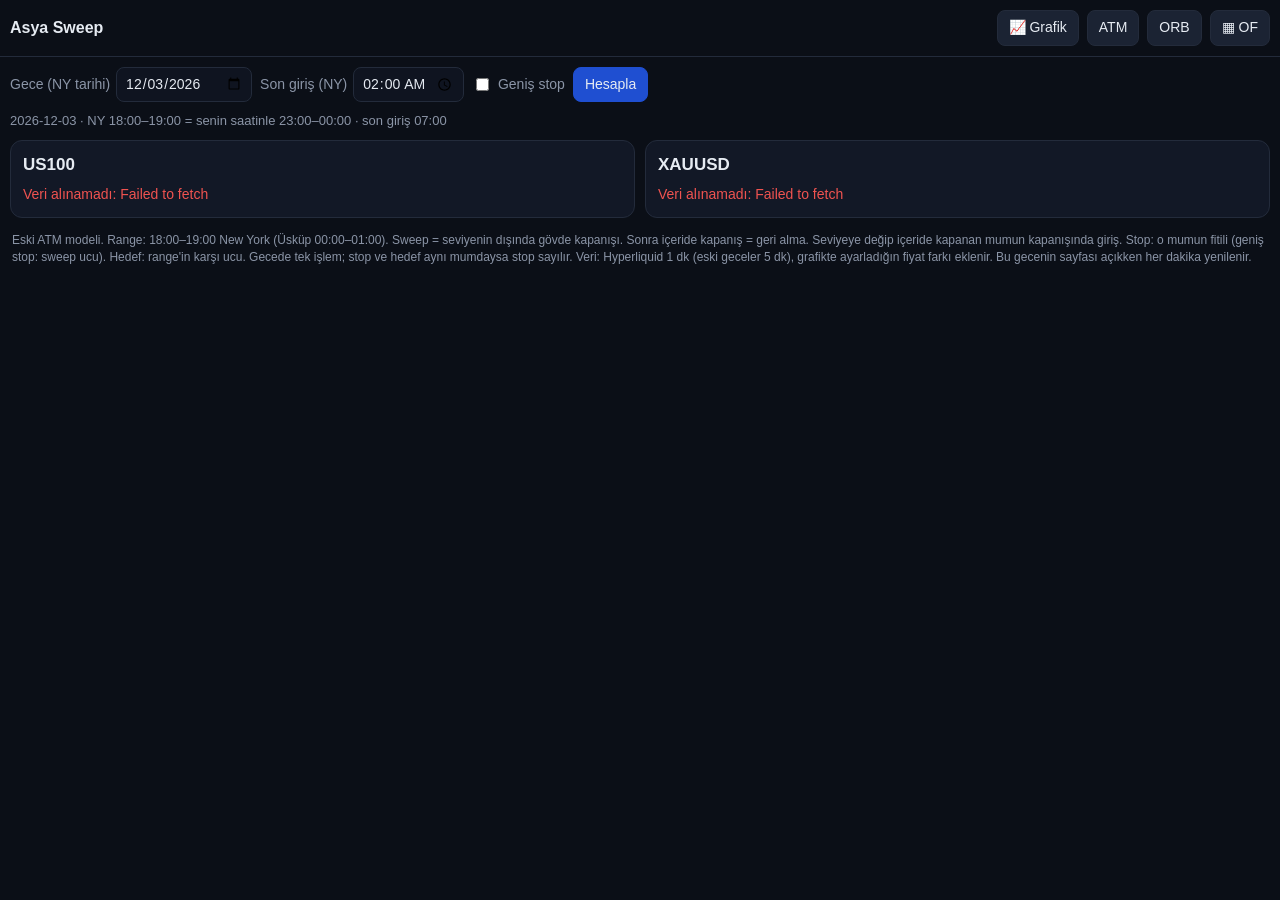
<file: asw.html>
<!DOCTYPE html>
<html lang="tr">
<head>
<meta charset="utf-8">
<meta name="viewport" content="width=device-width, initial-scale=1">
<title>Asya Sweep</title>
<style>
:root{--bg:#0b0f17;--card:#121826;--line:#232b3b;--txt:#e6ebf2;--mut:#8b95a7;--up:#26a69a;--dn:#ef5350;--acc:#f5c542}
*{box-sizing:border-box}body{margin:0;background:var(--bg);color:var(--txt);font:14px/1.4 -apple-system,Segoe UI,Roboto,sans-serif}
header{display:flex;flex-wrap:wrap;gap:8px;align-items:center;padding:10px;border-bottom:1px solid var(--line)}
header b{font-size:16px;margin-right:auto}a.btn,button{background:#1b2333;color:var(--txt);border:1px solid var(--line);border-radius:8px;padding:7px 11px;font:inherit;text-decoration:none}
button.pri{background:#1f4fd1;border-color:#1f4fd1}input{background:#0f1420;color:var(--txt);border:1px solid var(--line);border-radius:8px;padding:6px 8px;font:inherit}
.ctl{display:flex;flex-wrap:wrap;gap:8px;align-items:center;padding:10px}.ctl label{display:flex;gap:6px;align-items:center;color:var(--mut)}
#info{padding:0 10px;color:var(--mut);font-size:13px}
.cards{display:grid;grid-template-columns:repeat(auto-fit,minmax(300px,1fr));gap:10px;padding:10px}
.card{background:var(--card);border:1px solid var(--line);border-radius:12px;padding:12px}
.card h2{margin:0 0 8px;font-size:17px;display:flex;justify-content:space-between;align-items:center}
.card h2 small{color:var(--mut);font-weight:400;font-size:12px}
table{width:100%;border-collapse:collapse}td{padding:4px 2px;border-bottom:1px solid var(--line)}td:last-child{text-align:right;font-variant-numeric:tabular-nums;font-weight:600}
.sec{margin-top:10px;font-weight:700}.up{color:var(--up)}.dn{color:var(--dn)}.mut{color:var(--mut);font-weight:400}
.st{margin-top:10px;padding:8px;border-radius:8px;background:#0f1420;font-size:13px}
.card button{margin-top:10px;width:100%}.err{color:var(--dn)}
.note{padding:4px 12px 16px;color:var(--mut);font-size:12px}
</style>
</head>
<body>
<header><b>Asya Sweep</b><a class="btn" href="./">📈 Grafik</a><a class="btn" href="atm.html">ATM</a><a class="btn" href="orb.html">ORB</a><a class="btn" href="orderflow.html">▦ OF</a></header>
<div class="ctl">
  <label>Gece (NY tarihi) <input id="day" type="date"></label>
  <label>Son giriş (NY) <input id="cut" type="time" value="02:00"></label>
  <label><input id="wide" type="checkbox"> Geniş stop</label>
  <button class="pri" id="go">Hesapla</button>
</div>
<div id="info"></div>
<div class="cards" id="cards"></div>
<div class="note">Eski ATM modeli. Range: 18:00–19:00 New York (Üsküp 00:00–01:00). Sweep = seviyenin dışında gövde kapanışı. Sonra içeride kapanış = geri alma. Seviyeye değip içeride kapanan mumun kapanışında giriş. Stop: o mumun fitili (geniş stop: sweep ucu). Hedef: range'in karşı ucu. Gecede tek işlem; stop ve hedef aynı mumdaysa stop sayılır. Veri: Hyperliquid 1 dk (eski geceler 5 dk), grafikte ayarladığın fiyat farkı eklenir. Bu gecenin sayfası açıkken her dakika yenilenir.</div>
<script>
"use strict";
let S={};try{S=JSON.parse(localStorage.getItem("gx_settings")||"{}")}catch(e){}
</script>
<script src="asw1.js"></script>
<script src="aswp1.js"></script>
<script src="aswp2.js"></script>
</body>
</html>
</file>
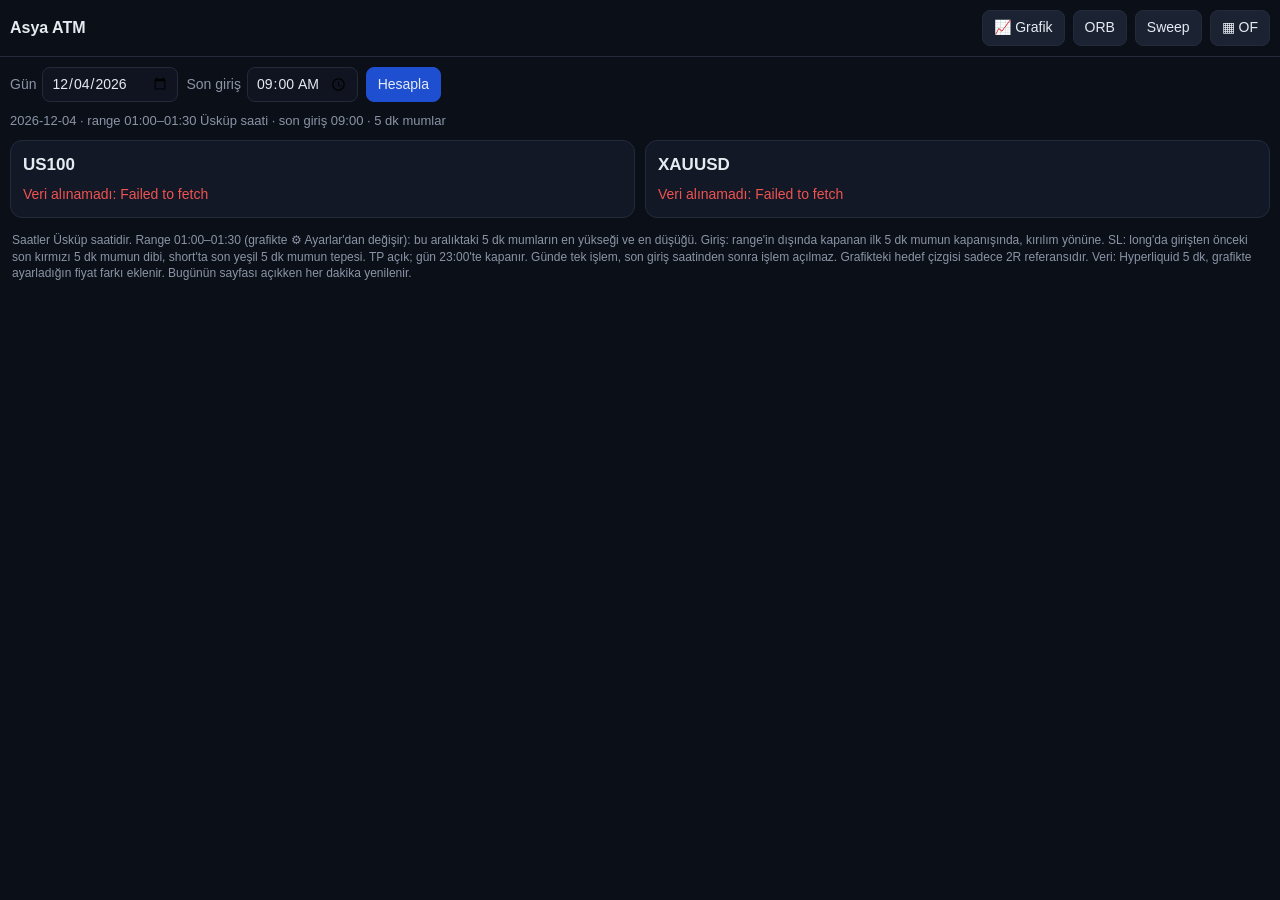
<file: atm.html>
<!DOCTYPE html>
<html lang="tr">
<head>
<meta charset="utf-8">
<meta name="viewport" content="width=device-width, initial-scale=1">
<title>Asya ATM</title>
<style>
:root{--bg:#0b0f17;--card:#121826;--line:#232b3b;--txt:#e6ebf2;--mut:#8b95a7;--up:#26a69a;--dn:#ef5350;--acc:#f5c542}
*{box-sizing:border-box}body{margin:0;background:var(--bg);color:var(--txt);font:14px/1.4 -apple-system,Segoe UI,Roboto,sans-serif}
header{display:flex;flex-wrap:wrap;gap:8px;align-items:center;padding:10px;border-bottom:1px solid var(--line)}
header b{font-size:16px;margin-right:auto}a.btn,button{background:#1b2333;color:var(--txt);border:1px solid var(--line);border-radius:8px;padding:7px 11px;font:inherit;text-decoration:none}
button.pri{background:#1f4fd1;border-color:#1f4fd1}input{background:#0f1420;color:var(--txt);border:1px solid var(--line);border-radius:8px;padding:6px 8px;font:inherit}
.ctl{display:flex;flex-wrap:wrap;gap:8px;align-items:center;padding:10px}.ctl label{display:flex;gap:6px;align-items:center;color:var(--mut)}
#info{padding:0 10px;color:var(--mut);font-size:13px}
.cards{display:grid;grid-template-columns:repeat(auto-fit,minmax(300px,1fr));gap:10px;padding:10px}
.card{background:var(--card);border:1px solid var(--line);border-radius:12px;padding:12px}
.card h2{margin:0 0 8px;font-size:17px;display:flex;justify-content:space-between;align-items:center}
.card h2 small{color:var(--mut);font-weight:400;font-size:12px}
table{width:100%;border-collapse:collapse}td{padding:4px 2px;border-bottom:1px solid var(--line)}td:last-child{text-align:right;font-variant-numeric:tabular-nums;font-weight:600}
.sec{margin-top:10px;font-weight:700}.up{color:var(--up)}.dn{color:var(--dn)}.mut{color:var(--mut);font-weight:400}
.st{margin-top:10px;padding:8px;border-radius:8px;background:#0f1420;font-size:13px}
.card button{margin-top:10px;width:100%}.err{color:var(--dn)}
.note{padding:4px 12px 16px;color:var(--mut);font-size:12px}
</style>
</head>
<body>
<header><b>Asya ATM</b><a class="btn" href="./">📈 Grafik</a><a class="btn" href="orb.html">ORB</a><a class="btn" href="asw.html">Sweep</a><a class="btn" href="orderflow.html">▦ OF</a></header>
<div class="ctl">
  <label>Gün <input id="day" type="date"></label>
  <label>Son giriş <input id="cut" type="time" value="09:00"></label>
  <button class="pri" id="go">Hesapla</button>
</div>
<div id="info"></div>
<div class="cards" id="cards"></div>
<div class="note">Saatler Üsküp saatidir. Range 01:00–01:30 (grafikte ⚙ Ayarlar'dan değişir): bu aralıktaki 5 dk mumların en yükseği ve en düşüğü. Giriş: range'in dışında kapanan ilk 5 dk mumun kapanışında, kırılım yönüne. SL: long'da girişten önceki son kırmızı 5 dk mumun dibi, short'ta son yeşil 5 dk mumun tepesi. TP açık; gün 23:00'te kapanır. Günde tek işlem, son giriş saatinden sonra işlem açılmaz. Grafikteki hedef çizgisi sadece 2R referansıdır. Veri: Hyperliquid 5 dk, grafikte ayarladığın fiyat farkı eklenir. Bugünün sayfası açıkken her dakika yenilenir.</div>
<script>
"use strict";
let S={};try{S=JSON.parse(localStorage.getItem("gx_settings")||"{}")}catch(e){}
</script>
<script src="atm1.js"></script>
<script src="atmp1.js"></script>
<script src="atmp2.js"></script>
</body>
</html>
</file>
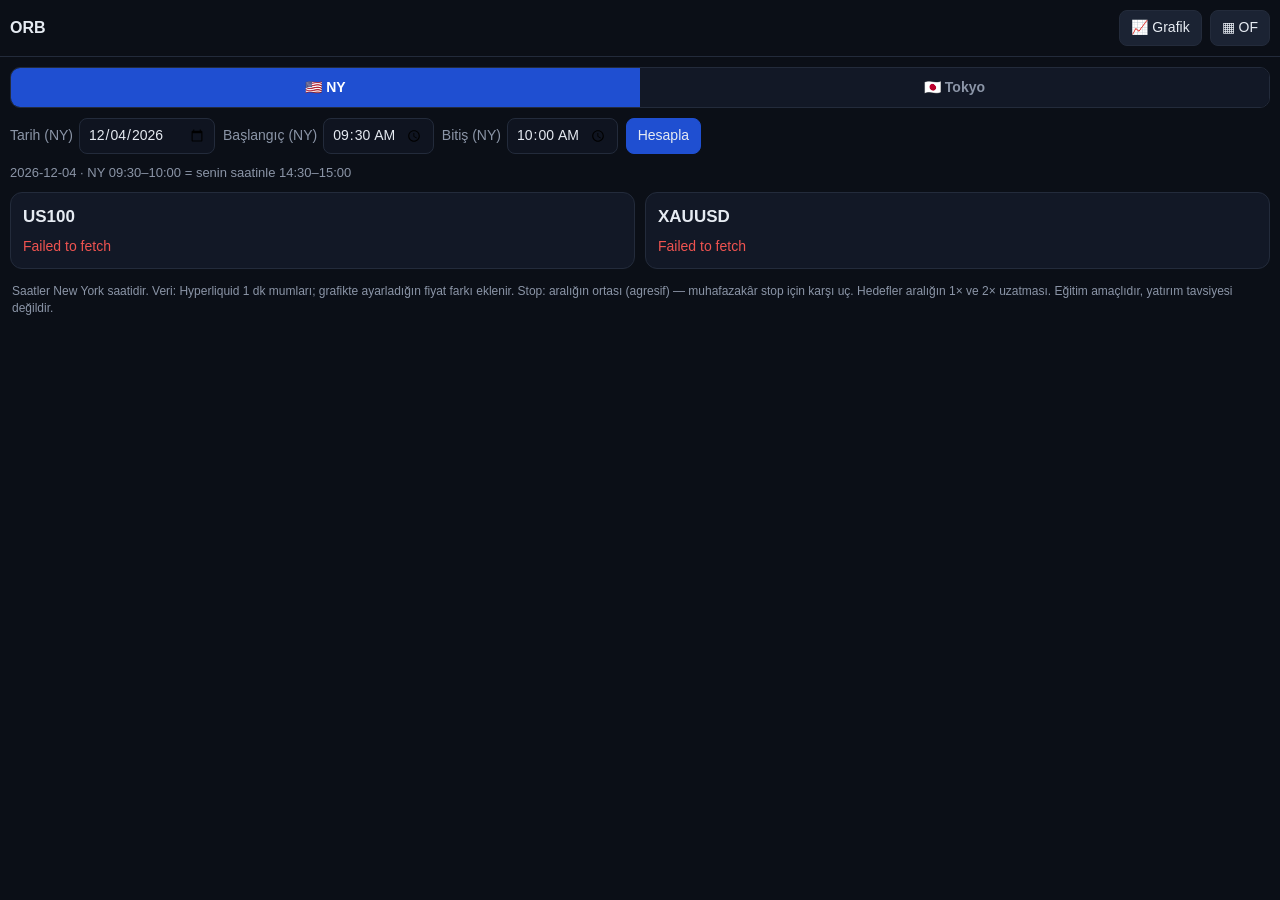
<file: orb.html>
<!DOCTYPE html>
<html lang="tr">
<head>
<meta charset="utf-8">
<meta name="viewport" content="width=device-width, initial-scale=1">
<title>ORB — NY / Tokyo</title>
<style>
:root{--bg:#0b0f17;--card:#121826;--line:#232b3b;--txt:#e6ebf2;--mut:#8b95a7;--up:#26a69a;--dn:#ef5350;--acc:#f5c542}
*{box-sizing:border-box}body{margin:0;background:var(--bg);color:var(--txt);font:14px/1.4 -apple-system,Segoe UI,Roboto,sans-serif}
header{display:flex;flex-wrap:wrap;gap:8px;align-items:center;padding:10px;border-bottom:1px solid var(--line)}
header b{font-size:16px;margin-right:auto}a.btn,button{background:#1b2333;color:var(--txt);border:1px solid var(--line);border-radius:8px;padding:7px 11px;font:inherit;text-decoration:none}
button.pri{background:#1f4fd1;border-color:#1f4fd1}input{background:#0f1420;color:var(--txt);border:1px solid var(--line);border-radius:8px;padding:6px 8px;font:inherit}
.tabs{display:flex;gap:0;margin:10px 10px 0;border:1px solid var(--line);border-radius:10px;overflow:hidden}
.tabs button{flex:1;border:0;border-radius:0;padding:10px;font-weight:600;background:#121826;color:var(--mut)}
.tabs button.on{background:#1f4fd1;color:#fff}
.pane.hidden{display:none}
.ctl{display:flex;flex-wrap:wrap;gap:8px;align-items:center;padding:10px}.ctl label{display:flex;gap:6px;align-items:center;color:var(--mut)}
.info{padding:0 10px;color:var(--mut);font-size:13px}
.cards{display:grid;grid-template-columns:repeat(auto-fit,minmax(300px,1fr));gap:10px;padding:10px}
.card{background:var(--card);border:1px solid var(--line);border-radius:12px;padding:12px}
.card h2{margin:0 0 8px;font-size:17px;display:flex;justify-content:space-between;align-items:center}
.card h2 small{color:var(--mut);font-weight:400;font-size:12px}
table{width:100%;border-collapse:collapse}td{padding:4px 2px;border-bottom:1px solid var(--line)}td:last-child{text-align:right;font-variant-numeric:tabular-nums;font-weight:600}
.sec{margin-top:10px;font-weight:700}.up{color:var(--up)}.dn{color:var(--dn)}.mut{color:var(--mut);font-weight:400}
.st{margin-top:10px;padding:8px;border-radius:8px;background:#0f1420;font-size:13px}
.card button{margin-top:10px;width:100%}.err{color:var(--dn)}
.note{padding:4px 12px 16px;color:var(--mut);font-size:12px}
</style>
</head>
<body>
<header><b>ORB</b><a class="btn" href="./">📈 Grafik</a><a class="btn" href="orderflow.html">▦ OF</a></header>
<div class="tabs"><button id="tabNY">🇺🇸 NY</button><button id="tabTK">🇯🇵 Tokyo</button></div>

<!-- ===== NY: klasik ORB ===== -->
<div class="pane" id="paneNY">
<div class="ctl">
  <label>Tarih (NY) <input id="nyDay" type="date"></label>
  <label>Başlangıç (NY) <input id="nyT0" type="time" value="09:30"></label>
  <label>Bitiş (NY) <input id="nyT1" type="time" value="10:00"></label>
  <button class="pri" id="nyGo">Hesapla</button>
</div>
<div class="info" id="nyInfo"></div>
<div class="cards" id="nyCards"></div>
<div class="note">Saatler New York saatidir. Veri: Hyperliquid 1 dk mumları; grafikte ayarladığın fiyat farkı eklenir. Stop: aralığın ortası (agresif) — muhafazakâr stop için karşı uç. Hedefler aralığın 1× ve 2× uzatması. Eğitim amaçlıdır, yatırım tavsiyesi değildir.</div>
</div>

<!-- ===== Tokyo: Üsküp 01:00–01:30 range, 5 dk kapanış kırılımı ===== -->
<div class="pane hidden" id="paneTK">
<div class="ctl">
  <label>Gün <input id="day" type="date"></label>
  <label>Son giriş <input id="cut" type="time" value="09:00"></label>
  <button class="pri" id="go">Hesapla</button>
</div>
<div class="info" id="info"></div>
<div class="cards" id="cards"></div>
<div class="note">Saatler Üsküp saatidir. Range 01:00–01:30 (grafikte ⚙ Ayarlar'dan değişir): bu aralıktaki 5 dk mumların en yükseği ve en düşüğü. Giriş: range'in dışında kapanan ilk 5 dk mumun kapanışında, kırılım yönüne. SL: long'da girişten önceki son kırmızı 5 dk mumun dibi, short'ta son yeşil 5 dk mumun tepesi. TP açık; gün 23:00'te kapanır. Günde tek işlem, son giriş saatinden sonra işlem açılmaz. Grafikteki hedef çizgisi sadece 2R referansıdır. Veri: Hyperliquid 5 dk, grafikte ayarladığın fiyat farkı eklenir. Bugünün sayfası açıkken her dakika yenilenir.</div>
</div>

<script>
"use strict";
let S={};try{S=JSON.parse(localStorage.getItem("gx_settings")||"{}")}catch(e){}
// sekmeler: NY (klasik ORB) / Tokyo
function tab(k){
  const ny=k!=="tokyo";
  document.getElementById("paneNY").classList.toggle("hidden",!ny);
  document.getElementById("paneTK").classList.toggle("hidden",ny);
  document.getElementById("tabNY").classList.toggle("on",ny);
  document.getElementById("tabTK").classList.toggle("on",!ny);
  try{localStorage.setItem("orb_tab",ny?"ny":"tokyo")}catch(e){}
  if(location.hash!=="#"+(ny?"ny":"tokyo"))history.replaceState(null,"","#"+(ny?"ny":"tokyo"));
}
document.getElementById("tabNY").onclick=()=>tab("ny");
document.getElementById("tabTK").onclick=()=>tab("tokyo");
{let k=location.hash.slice(1);if(k!=="ny"&&k!=="tokyo"){try{k=localStorage.getItem("orb_tab")||"ny"}catch(e){k="ny"}}tab(k)}

// ===== NY klasik ORB =====
(()=>{
const $=id=>document.getElementById(id);
const SY={US100:{coin:"xyz:XYZ100",dp:0},XAUUSD:{coin:"xyz:GOLD",dp:1}};
const NY="America/New_York";
const OFF=s=>(S.off&&+S.off[s])||0;
function nyParts(ms){const p={};for(const x of new Intl.DateTimeFormat("en-US",{timeZone:NY,hourCycle:"h23",year:"numeric",month:"2-digit",day:"2-digit",hour:"2-digit",minute:"2-digit"}).formatToParts(ms))p[x.type]=x.value;return p}
function nyToUtc(ds,hm){const [y,m,d]=ds.split("-").map(Number),[h,mi]=hm.split(":").map(Number);let g=Date.UTC(y,m-1,d,h,mi);
  for(let i=0;i<2;i++){const p=nyParts(g),seen=Date.UTC(+p.year,+p.month-1,+p.day,+p.hour,+p.minute);g+=Date.UTC(y,m-1,d,h,mi)-seen}return g}
const nyToday=()=>{const p=nyParts(Date.now());return `${p.year}-${p.month}-${p.day}`};
const hhmm=(ms,tz)=>new Intl.DateTimeFormat("tr-TR",{timeZone:tz,hour:"2-digit",minute:"2-digit"}).format(ms);
const f=(v,dp)=>v.toFixed(dp);
async function candles(coin,iv,a,b){
  const r=await fetch("https://api.hyperliquid.xyz/info",{method:"POST",headers:{"Content-Type":"application/json"},body:JSON.stringify({type:"candleSnapshot",req:{coin,interval:iv,startTime:a,endTime:b}})});
  const j=await r.json();return (Array.isArray(j)?j:[]).map(c=>({t:+c.t,o:+c.o,h:+c.h,l:+c.l,c:+c.c})).sort((x,y)=>x.t-y.t);
}
const RES={};
async function calc(sym,a,b,dayEnd){
  const s=SY[sym],off=OFF(sym),now=Date.now(),end=Math.min(now,dayEnd);
  let cs=await candles(s.coin,"1m",a,end),iv=1;
  if(!cs.some(c=>c.t>=a&&c.t<b)){cs=await candles(s.coin,"5m",a,end);iv=5}
  cs.forEach(c=>{c.o+=off;c.h+=off;c.l+=off;c.c+=off});
  const win=cs.filter(c=>c.t>=a&&c.t<b);if(!win.length)throw new Error("Bu aralık için veri yok (piyasa kapalı ya da çok eski tarih).");
  const H=Math.max(...win.map(c=>c.h)),L=Math.min(...win.map(c=>c.l)),R=H-L,M=(H+L)/2;
  const done=now>=b,after=cs.filter(c=>c.t>=b);
  let st="";
  if(!done)st=`Aralık henüz bitmedi (bitiş ${hhmm(b,NY)} NY). Şimdilik: Y ${f(H,s.dp)} / D ${f(L,s.dp)}`;
  else{
    const bo=after.find(c=>c.c>H||c.c<L);
    if(!bo)st=`Henüz kırılım yok — fiyat aralığın içinde${after.length?` (son ${f(after[after.length-1].c,s.dp)})`:""}.`;
    else{
      const up=bo.c>H,t1=up?H+R:L-R;let res="açık";
      for(const c of after.filter(c=>c.t>bo.t)){const hitT=up?c.h>=t1:c.l<=t1,hitS=up?c.l<=M:c.h>=M;
        if(hitT&&hitS){res="aynı mumda hem hedef hem stop";break}if(hitT){res=`Hedef 1 (${f(t1,s.dp)}) ${hhmm(c.t,NY)}'de görüldü`;break}if(hitS){res=`Orta stop (${f(M,s.dp+1)}) ${hhmm(c.t,NY)}'de görüldü`;break}}
      st=`<span class="${up?"up":"dn"}">${up?"Yukarı":"Aşağı"} kırılım</span> ${hhmm(bo.t,NY)} NY (${iv} dk kapanış ${f(bo.c,s.dp)}). Sonrası: ${res}.`;
    }
  }
  RES[sym]={sym,a,b,H,L,R,M,dp:s.dp};
  return `<div class="card"><h2>${sym}<small>${s.coin}${off?` · fark ${off>0?"+":""}${off}`:""}</small></h2>
  <table><tr><td>Aralık yükseği</td><td>${f(H,s.dp)}</td></tr><tr><td>Aralık düşüğü</td><td>${f(L,s.dp)}</td></tr>
  <tr><td>Aralık (range)</td><td>${f(R,s.dp)}</td></tr><tr><td>Orta</td><td>${f(M,s.dp+1)}</td></tr></table>
  <div class="sec up">LONG — kapanış ${f(H,s.dp)} üstünde</div>
  <table><tr><td>Giriş</td><td>${f(H,s.dp)}</td></tr><tr><td>Stop (orta / karşı uç)</td><td>${f(M,s.dp+1)} <span class="mut">/ ${f(L,s.dp)}</span></td></tr>
  <tr><td>Hedef 1 (1×)</td><td>${f(H+R,s.dp)}</td></tr><tr><td>Hedef 2 (2×)</td><td>${f(H+2*R,s.dp)}</td></tr></table>
  <div class="sec dn">SHORT — kapanış ${f(L,s.dp)} altında</div>
  <table><tr><td>Giriş</td><td>${f(L,s.dp)}</td></tr><tr><td>Stop (orta / karşı uç)</td><td>${f(M,s.dp+1)} <span class="mut">/ ${f(H,s.dp)}</span></td></tr>
  <tr><td>Hedef 1 (1×)</td><td>${f(L-R,s.dp)}</td></tr><tr><td>Hedef 2 (2×)</td><td>${f(L-2*R,s.dp)}</td></tr></table>
  <div class="st">${st}</div>
  <button data-nydraw="${sym}">Grafiğe çiz (${sym})</button></div>`;
}
const chartT=ms=>Math.round(ms/1000)-(S.tz==="local"?new Date(ms).getTimezoneOffset()*60:0);
function draw(sym){
  const r=RES[sym];if(!r)return;
  const key="gx_draw_"+sym;let ds=[];try{ds=JSON.parse(localStorage.getItem(key)||"[]")}catch(e){}
  ds=ds.filter(d=>!d.orb);
  const id=()=>"orb"+Math.random().toString(36).slice(2,8),ta=chartT(r.a),tb=chartT(r.b),te=chartT(r.b+60*60000);
  ds.push({id:id(),orb:1,type:"rect",color:"#f5c542",pts:[{t:ta,p:r.H},{t:tb,p:r.L}]});
  ds.push({id:id(),orb:1,type:"pos",color:"#c9ced6",pts:[{t:tb,p:r.H},{t:te,p:r.M},{t:te,p:r.H+r.R}]});
  ds.push({id:id(),orb:1,type:"pos",color:"#c9ced6",pts:[{t:tb,p:r.L},{t:te,p:r.M},{t:te,p:r.L-r.R}]});
  try{localStorage.setItem(key,JSON.stringify(ds));
    const s=JSON.parse(localStorage.getItem("gx_settings")||"{}");s.sym=sym;localStorage.setItem("gx_settings",JSON.stringify(s));
    location.href="./";}catch(e){alert("Kaydedilemedi: "+e.message)}
}
async function run(){
  const day=$("nyDay").value||nyToday(),t0=$("nyT0").value||"09:30",t1=$("nyT1").value||"10:00";
  try{localStorage.setItem("orb_cfg2",JSON.stringify({t0,t1}))}catch(e){}
  const a=nyToUtc(day,t0),b=nyToUtc(day,t1),dayEnd=nyToUtc(day,"17:00");
  const loc=Intl.DateTimeFormat().resolvedOptions().timeZone;
  $("nyInfo").textContent=`${day} · NY ${t0}–${t1} = senin saatinle ${hhmm(a,loc)}–${hhmm(b,loc)}`;
  if(!(b>a)){$("nyCards").innerHTML='<div class="err">Bitiş başlangıçtan sonra olmalı.</div>';return}
  $("nyCards").innerHTML='<div class="mut" style="padding:10px">Yükleniyor…</div>';
  const out=await Promise.all(Object.keys(SY).map(s=>calc(s,a,b,dayEnd).catch(e=>`<div class="card"><h2>${s}</h2><div class="err">${e.message}</div></div>`)));
  $("nyCards").innerHTML=out.join("");
  for(const btn of document.querySelectorAll("[data-nydraw]"))btn.onclick=()=>draw(btn.dataset.nydraw);
}
try{const c=JSON.parse(localStorage.getItem("orb_cfg2")||"{}");if(c.t0)$("nyT0").value=c.t0;if(c.t1)$("nyT1").value=c.t1}catch(e){}
$("nyDay").value=nyToday();$("nyGo").onclick=run;run();
})();
</script>
<!-- Tokyo: Asya ATM motoru (atm1.js) ve sayfa kodu (atmp1/atmp2.js) -->
<script src="atm1.js"></script>
<script src="atmp1.js"></script>
<script src="atmp2.js"></script>
</body>
</html>
</file>
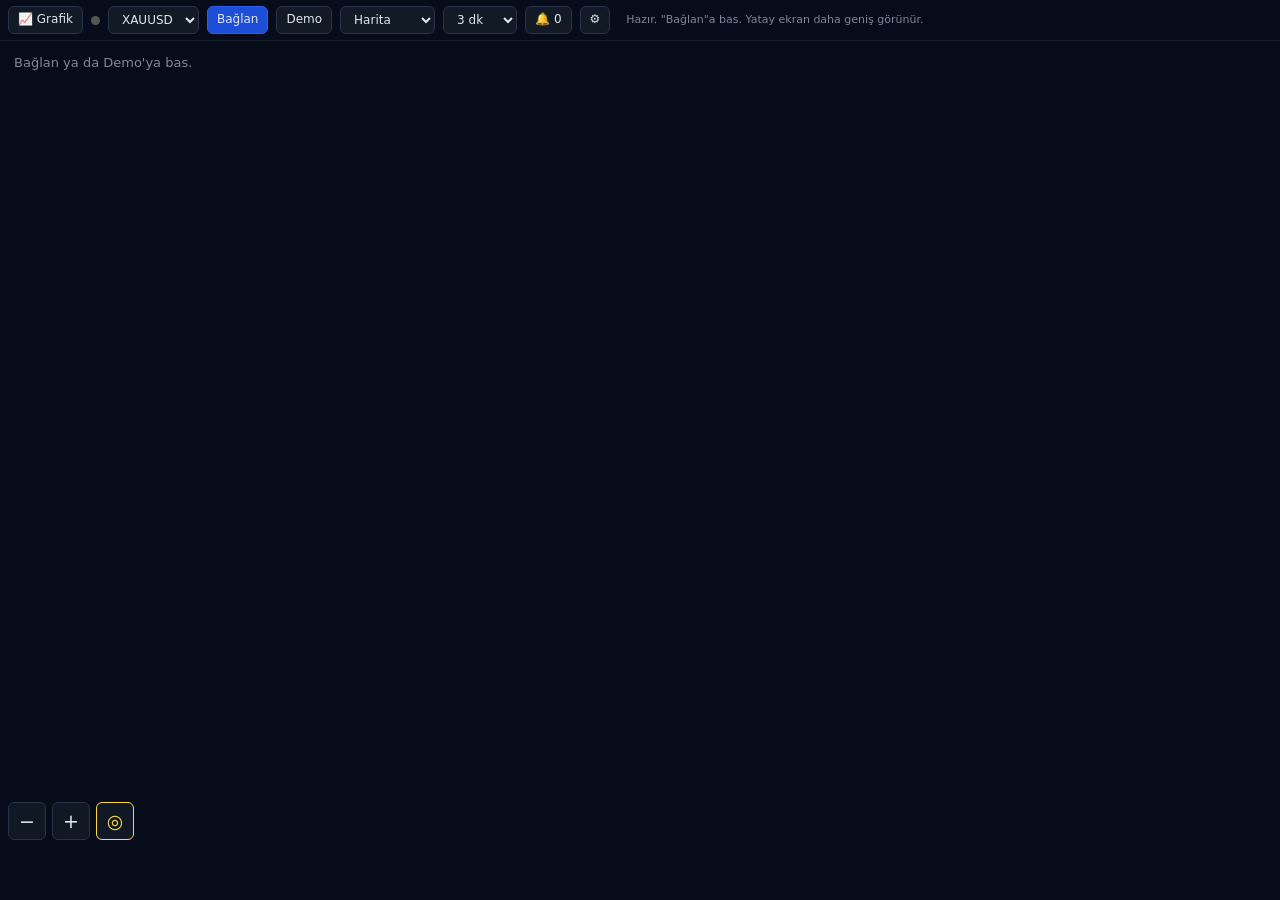
<file: orderflow.html>
<!DOCTYPE html>
<html lang="tr">
<head>
<meta charset="utf-8">
<meta name="viewport" content="width=device-width, initial-scale=1, maximum-scale=1, user-scalable=no">
<title>Likidite Haritası</title>
<link rel="stylesheet" href="of.css?v=g1">
</head>
<body>
<div id="app">
<header>
  <div class="row">
    <a id="toChart" class="lnk" href="./" title="Grafiğe dön">📈 Grafik</a>
    <span id="dot"></span><select id="sym" aria-label="Sembol"><option value="US100">US100</option><option value="XAUUSD">XAUUSD</option></select>
    <button id="go" class="pri">Bağlan</button>
    <button id="demo">Demo</button>
    <select id="view" aria-label="Görünüm"><option value="map" selected>Harita</option><option value="fp">Footprint</option></select>
    <select id="win" aria-label="Zaman penceresi">
      <option value="10">10 sn</option><option value="30">30 sn</option>
      <option value="60">1 dk</option><option value="180" selected>3 dk</option>
      <option value="300">5 dk</option><option value="600">10 dk</option><option value="1800">30 dk</option>
    </select>
    <button id="bell" aria-label="Olaylar">🔔 <span id="evn">0</span></button>
    <button id="gear" aria-label="Ayarlar">⚙</button>
    <div id="stats"></div>
    <div id="status">Hazır. "Bağlan"a bas. Yatay ekran daha geniş görünür.</div>
  </div>
  <div id="set">
    <div class="grp"><b>Görünüm</b>
      <label>Palet <select id="pal"><option value="pro" selected>Pro (lacivert→altın)</option><option value="klasik">Bookmap klasik</option><option value="gri">Gri</option></select></label>
      <label>Baloncuk <select id="bstyle"><option value="3d" selected>3D geçiş</option><option value="pie">2D pasta</option></select></label>
      <label>Boy <input id="bsize" type="range" min="0.5" max="2" step="0.05" value="1"></label>
      <label>Min baloncuk <input id="minb" type="number" step="0.1" min="0" value="0"></label>
      <label>Üst kesim <input id="upper" type="range" min="85" max="99.8" step="0.1" value="99"><span id="upperV"></span></label>
      <label>Alt kesim <input id="lower" type="range" min="0" max="90" step="1" value="45"><span id="lowerV"></span></label>
      <label>Hacim çubuğu <select id="vbar"><option value="0" selected>Otomatik</option><option value="1">1 sn</option><option value="5">5 sn</option><option value="15">15 sn</option><option value="60">1 dk</option></select></label>
      <label><input id="coarse" type="checkbox" checked> Geniş derinlik</label>
      <label>Footprint çubuğu <select id="fptf"><option value="0" selected>Otomatik</option><option value="1">1 sn</option><option value="5">5 sn</option><option value="15">15 sn</option><option value="30">30 sn</option><option value="60">1 dk</option><option value="300">5 dk</option></select></label>
    </div>
    <div class="grp"><b>Seviyeler</b>
      <label><input id="prof" type="checkbox" checked> Hacim profili</label>
      <label><input id="showVA" type="checkbox" checked> POC / VAH / VAL</label>
      <label><input id="showVW" type="checkbox" checked> VWAP</label>
      <label><input id="showBand" type="checkbox" checked> VWAP ±1σ ±2σ</label>
      <label><input id="showEv" type="checkbox" checked> Olay işaretleri</label>
      <label><input id="showCh" type="checkbox" checked> Grafik çizimleri</label>
    </div>
    <div class="grp"><b>Alarmlar</b>
      <label><input id="snd" type="checkbox" checked> Ses</label>
      <label>Ses düzeyi <input id="vol" type="range" min="0" max="100" value="70"></label>
      <label><input id="vib" type="checkbox" checked> Titreşim</label>
      <label><input id="aBO" type="checkbox" checked> Kırılım (çın)</label>
      <label><input id="aBig" type="checkbox" checked> Büyük işlem</label>
      <label><input id="aWall" type="checkbox" checked> Duvar belirdi/çekildi</label>
      <label><input id="aAbs" type="checkbox" checked> Absorption/Iceberg</label>
      <label>Büyük işlem ≥ <input id="bigThr" type="number" step="0.5" min="0" value="0"><small id="bigA"></small></label>
      <label>Duvar ≥ <input id="wallThr" type="number" step="1" min="0" value="0"><small id="wallA"></small></label>
      <label>Kırılım aralığı <select id="boLook"><option value="1">1 dk</option><option value="2" selected>2 dk</option><option value="5">5 dk</option><option value="15">15 dk</option></select></label>
      <button id="sndTest">Sesleri dene</button>
    </div>
    <div class="grp"><b>Kayıt</b>
      <button id="rplayBtn">▶ Oturumu tekrar oynat</button>
      <button id="rsave">⬇ Kaydı indir</button>
      <label><button id="rloadBtn">📂 Kayıt aç</button><input id="rload" type="file" accept=".json,application/json" hidden></label>
      <span id="recInfo" style="color:var(--mut)"></span>
    </div>
    <div class="grp"><b>Piyasa</b><label>Hyperliquid coin <input id="coin" value="xyz:XYZ100" style="width:110px"></label>
      <span id="xgrp" style="display:contents"><label>Altın kaynağı <select id="xsrc"><option value="auto" selected>Otomatik (Binance → Hyperliquid)</option><option value="bn">Binance XAUUSDT</option><option value="hl">Hyperliquid xyz:GOLD</option></select></label>
      <label>Altın satır boyu <select id="xrow"><option value="0.05">0.05</option><option value="0.1" selected>0.10</option><option value="0.25">0.25</option><option value="0.5">0.50</option></select></label></span></div>
  </div>
</header>
<div id="stage">
  <canvas id="cv"></canvas>
  <div id="zoom">
    <button id="zout" aria-label="Uzaklaş">−</button>
    <button id="zin" aria-label="Yakınlaş">+</button>
    <button id="zc" class="on" aria-label="Otomatik görünüm">◎</button>
  </div>
  <div id="rbar">
    <button id="rpp">⏸</button>
    <select id="rspd"><option value="1">1x</option><option value="2">2x</option><option value="5" selected>5x</option><option value="10">10x</option><option value="30">30x</option></select>
    <input id="rseek" type="range" min="0" max="1000" value="0">
    <span id="rtime"></span>
    <button id="rexit">✕</button>
  </div>
  <div id="toast"></div>
  <div id="evlog"></div>
</div>
</div>

<script src="of00.js?v=g1"></script>
<script src="of01.js?v=g1"></script>
<script src="of02.js?v=g1"></script>
<script src="of03.js?v=g1"></script>
<script src="of04.js?v=g1"></script>
<script src="of05.js?v=g1"></script>
<script src="of06.js?v=g1"></script>
<script src="of07.js?v=g1"></script>
<script src="of08.js?v=g1"></script>
<script src="of09.js?v=g1"></script>
<script src="of10.js?v=g1"></script>
<script src="of11.js?v=g1"></script>
<script src="of12.js?v=g1"></script>
<script src="of13.js?v=g1"></script>
<script src="of14.js?v=g1"></script>
<script src="of15.js?v=g1"></script>

</body>
</html>
</file>
<file: of.css>
:root{--bg:#070c1a;--fg:#dfe6f0;--mut:#7d8898;--buy:#26d66a;--sell:#ff4258;--line:#18202d}
*{box-sizing:border-box;-webkit-tap-highlight-color:transparent}
html,body{margin:0;height:100%;background:var(--bg);color:var(--fg);font:12px/1.3 system-ui,sans-serif;overflow:hidden}
#app{display:flex;flex-direction:column;height:100%}
header{flex:0 0 auto;padding:6px 8px;border-bottom:1px solid var(--line);display:flex;flex-direction:column;gap:5px;max-height:60vh;overflow:auto}
.row{display:flex;gap:6px 8px;align-items:center;flex-wrap:wrap}
button,select,input{background:#121a26;color:var(--fg);border:1px solid #27324a;border-radius:6px;padding:5px 9px;font:inherit}
button.pri{background:#1d4ed8;border-color:#2b5ff0}
button.on{border-color:#ffd646;color:#ffd646}
#dot{width:9px;height:9px;border-radius:50%;background:#555;flex:0 0 auto}
#dot.live{background:#26d66a;box-shadow:0 0 6px #26d66a}
#dot.demo{background:#ffd646}
#dot.rep{background:#b9a2ff}
#dot.err{background:#ff4258}
#title{font-weight:600}
.lnk{background:#121a26;color:var(--fg);border:1px solid #27324a;border-radius:6px;padding:5px 9px;text-decoration:none;white-space:nowrap}
#stats{display:flex;gap:4px 12px;flex-wrap:wrap;font-variant-numeric:tabular-nums;color:var(--mut)}
#stats b{color:var(--fg)}
.pos{color:var(--buy)!important}.neg{color:var(--sell)!important}
#set{display:none;flex-direction:column;gap:6px}
#set.open{display:flex}
#set .grp{display:flex;gap:6px 14px;flex-wrap:wrap;align-items:center;padding:5px 0;border-top:1px solid var(--line)}
#set .grp>b{color:#9aa6b5;min-width:70px}
#set label{display:flex;gap:5px;align-items:center;color:var(--mut)}
#set input[type=range]{width:90px;padding:0}
#set input[type=number]{width:62px}
#status{color:var(--mut);font-size:11px}
#stage{position:relative;flex:1 1 auto;min-height:0}
canvas{display:block;width:100%;height:100%;touch-action:none}
#zoom{position:absolute;left:8px;bottom:60px;display:flex;gap:6px}
#zoom button{width:38px;height:38px;padding:0;font-size:19px;background:rgba(18,26,38,.85)}
#zoom button.on{border-color:#ffd646;color:#ffd646}
#toast{position:absolute;left:50%;top:44px;transform:translateX(-50%);background:rgba(10,14,26,.94);border:1px solid #ffd646;
  color:#fff;border-radius:8px;padding:7px 12px;font-weight:600;font-size:13px;pointer-events:none;opacity:0;transition:opacity .25s;white-space:nowrap;max-width:94%;overflow:hidden;text-overflow:ellipsis}
#toast.show{opacity:1}
#evlog{position:absolute;right:6px;top:6px;width:min(330px,92%);max-height:60%;overflow:auto;background:rgba(10,14,26,.96);
  border:1px solid #27324a;border-radius:8px;padding:6px;display:none;font-size:12px}
#evlog.open{display:block}
#evlog div{padding:4px 2px;border-bottom:1px solid #18202d;font-variant-numeric:tabular-nums}
#rbar{position:absolute;left:6px;right:6px;top:6px;display:none;gap:6px;align-items:center;background:rgba(10,14,26,.92);
  border:1px solid #3a2f66;border-radius:8px;padding:5px}
#rbar.open{display:flex}
#rbar input[type=range]{flex:1;min-width:60px}
#rtime{font-variant-numeric:tabular-nums;color:#b9a2ff;white-space:nowrap}
</file>
